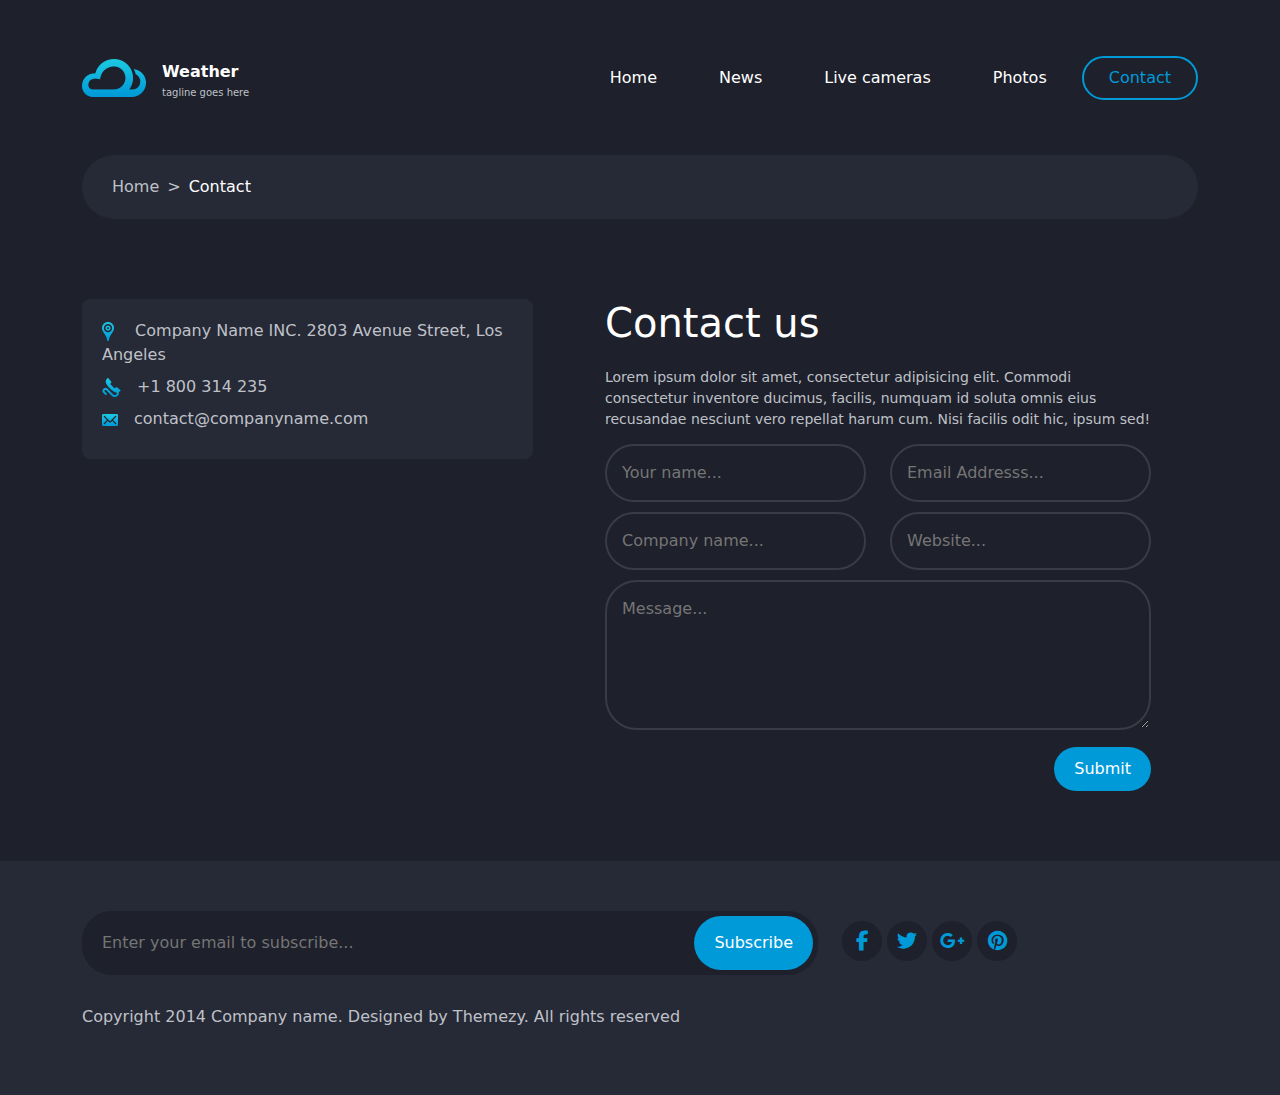
<file: assets/pages/contact.html>
<!DOCTYPE html>
<html lang="en">

<head>
    <meta charset="UTF-8">
    <meta name="viewport" content="width=device-width, initial-scale=1.0">
    <meta http-equiv="Content-Security-Policy" content="upgrade-insecure-requests">
    <link href="https://fonts.googleapis.com/css?family=Roboto:300,400,700|" rel="stylesheet" type="text/css">
    <link rel="stylesheet" href="../css/all.min.css">
    <link rel="stylesheet" href="../css/bootstrap.min.css">
    <link rel="stylesheet" href="../css/style.css">
    <link rel="stylesheet" href="../css/contact.css">
    <link rel="icon" href="../images/cloud-solid.svg">
    <title>Weather</title>
</head>

<body>
    <!-- ========== Navigation Bar ========== -->
    <nav class="navbar navbar-expand-lg">
        <div class="container">
            <div>
                <a class="navbar-brand d-flex flex-row align-items-center" href="#">
                    <img src="../images/weather-logo.png" width="64" height="38" class="logo me-3" alt="weather logo">
                    <div>
                        <span class="fw-semibold mb-2">Weather</span>
                        <p class="m-0">tagline goes here</p>
                    </div>
                </a>
            </div>
            <button class="navbar-toggler" type="button" data-bs-toggle="collapse"
                data-bs-target="#navbarSupportedContent" aria-controls="navbarSupportedContent" aria-expanded="false"
                aria-label="Toggle navigation">
                <i class="toggler-bars fa-solid fa-bars d-flex"></i>
            </button>
            <div class="collapse navbar-collapse mt-4 mt-lg-0 rounded-3" id="navbarSupportedContent">
                <ul class="navbar-nav ms-auto mb-2 mb-lg-0">
                    <li class="nav-item mb-2 py-3 py-lg-2 mb-lg-0 ms-lg-2">
                        <a class="nav-link text-center p-0" aria-current="page" href="../../index.html">Home</a>
                    </li>
                    <li class="nav-item mb-2 py-3 py-lg-2 mb-lg-0 ms-lg-2">
                        <a class="nav-link text-center p-0" href="#">News</a>
                    </li>
                    <li class="nav-item mb-2 py-3 py-lg-2 mb-lg-0 ms-lg-2">
                        <a class="nav-link text-center p-0" href="#">Live cameras</a>
                    </li>
                    <li class="nav-item mb-2 py-3 py-lg-2 mb-lg-0 ms-lg-2">
                        <a class="nav-link text-center p-0" href="#">Photos</a>
                    </li>
                    <li class="nav-item mb-2 py-3 py-lg-2 mb-lg-0 ms-lg-2">
                        <a class="nav-link text-center p-0 active" href="#">Contact</a>
                    </li>
                </ul>
            </div>
        </div>
    </nav>
    <!-- ========== End Navigation Bar ========== -->

    <!-- ========== Main Content ========== -->
    <main>
        <!-- ========== Breadcrumb ========== -->
        <div class="container">
            <nav class="breadcrumb-nav rounded-pill" style="--bs-breadcrumb-divider: '>';" aria-label="breadcrumb">
                <ol class="breadcrumb m-0">
                    <li class="breadcrumb-item"><a href="../../index.html">Home</a></li>
                    <li class="breadcrumb-item active" aria-current="page">Contact</li>
                </ol>
            </nav>
        </div>
        <!-- ========== End Breadcrumb ========== -->
        
        <div class="container">
            <div class="row">
                <!-- ========== Contact Details ========== -->
        <div class="col-lg-5">
            <div class="contact-details rounded-3">
                <div class="contact-info">
                    <address>
                        <img src="../images/icon-marker@2x.png" alt="" width="12" height="19">
                        <span>Company Name INC.
                        2803 Avenue Street, Los Angeles</span>
                    </address>
                    <div class="contact-container"><a href="#"><img src="../images/icon-phone@2x.png" alt="" width="19" height="19">+1 800 314 235</a></div>
                    <div class="contact-container"><a href="#"><img src="../images/icon-envelope@2x.png" alt="" width="16" height="12">contact@companyname.com</a></div>
                </div>
            </div>
        </div>
        <!-- ========== End Contact Details ========== -->
        
        <!-- ========== Contact Form ========== -->
        <div class="col-lg-6 ms-lg-5">
            <h2 class="section-title">Contact us</h2>
            <p>Lorem ipsum dolor sit amet, consectetur adipisicing elit. Commodi consectetur inventore ducimus, facilis, numquam id soluta omnis eius recusandae nesciunt vero repellat harum cum. Nisi facilis odit hic, ipsum sed!</p>
            <form class="contact-form">
                <div class="row">
                    <div class="col-lg-6"><input class="rounded-pill" type="text" placeholder="Your name..."></div>
                    <div class="col-lg-6"><input class="rounded-pill" type="text" placeholder="Email Addresss..."></div>
                </div>
                <div class="row">
                    <div class="col-lg-6"><input class="rounded-pill" type="text" placeholder="Company name..."></div>
                    <div class="col-lg-6"><input class="rounded-pill" type="text" placeholder="Website..."></div>
                </div>
                <textarea class="rounded-5" placeholder="Message..."></textarea>
                <div class="text-end">
                    <input type="submit" placeholder="Send message">
                </div>
            </form>
        </div>
        <!-- ========== End Contact Form ========== -->
            </div>
        </div>
    </main>
    <!-- ========== End Main Content ========== -->



    <!-- ========== Footer Section ========== -->
    <footer id="footerSection" class="footer-section">
        <div class="container">
            <div class="row">
                <div class="col-12 col-lg-8">
                    <form class="footer-section__subscribe-form">
                        <input type="text" placeholder="Enter your email to subscribe...">
                        <input type="submit" value="Subscribe">
                    </form>
                </div>
                <div class="col-12 col-lg-4">
                    <div class="social-links">
                        <a href="https://www.facebook.com"><i class="fa-brands fa-facebook-f"></i></a>
                        <a href="https://www.twitter.com"><i class="fa-brands fa-twitter"></i></a>
                        <a href="https://www.google.com"><i class="fa-brands fa-google-plus-g"></i></a>
                        <a href="https://www.pinterest.com"><i class="fa-brands fa-pinterest"></i></a>
                    </div>
                </div>
            </div>
            <p class="copyright">Copyright 2014 Company name. Designed by Themezy. All rights reserved</p>
        </div>
    </footer>
    <!-- ========== End Footer Section ========== -->
</body>

</html>
</file>
<file: assets/css/style.css>
* {
    margin: 0;
    padding: 0;
    box-sizing: border-box;
}

:root {
    --border-radius: 0.5rem;
}

html {
    font-family: 'Roboto', sans-serif;
}

/* Navigation Bar */

.navbar {
    padding: 50px 0;
    background-color: rgb(30, 32, 43);
}

.navbar-brand {
    --bs-navbar-brand-color: white;
    --bs-navbar-brand-hover-color: white;
    
    span {
        font-size: 1rem;
    }

    p {
        font-size: .625rem;
        color: rgb(191, 193, 200);
    }
}

.navbar-toggler {
    --bs-navbar-color: white;
    --bs-navbar-toggler-focus-width: 0;

    border: 2px solid transparent;
    border-radius: 22px;
    padding: 20px;
    transition: all 0.15s ease-in-out;

    .toggler-bars {
        font-size: 0.8rem;
        color: white;
        transition: inherit;
    }

    &:focus,
    &:hover {
        border: 2px solid rgb(0 154 216);

        .toggler-bars {
            color: rgb(0 154 216);
        }
    }
}

.nav-item {
    border: 2px solid transparent;
    border-radius: calc(infinity * 1px);
    padding: 3px 25px;
    cursor: pointer;
    transition: all 0.15s ease-in-out;

    .nav-link {
        --bs-nav-link-color: white;
        --bs-nav-link-hover-color: rgb(0 154 216);
    }

    &:hover,
    &:has(.nav-link.active) {
        border: 2px solid rgb(0 154 216);
    }

    &:hover .nav-link {
        --bs-nav-link-color: rgb(0 154 216);
    }
}

.navbar-nav .nav-link.active, .navbar-nav .nav-link.show {
    --bs-navbar-active-color: rgb(0 154 216);
}

/* End Navigation Bar */

/* Weather Section */

.weather-section {
    background-color: rgb(30, 32, 43);
    padding-bottom: 50px;
}

/* End Weather Section */


/* Hero */
.hero {
    padding: 100px 0;
    background-image: url(../images/banner.png);
    background-size: cover;
}

.weather-section__form {
    margin-bottom: 70px;
}

.weather-section__form__input {
    --bs-body-color: white;
    --bs-body-bg: rgb(30, 32, 43);

    border: 0;
    &:focus {
        border: 0;
        box-shadow: none;
    }

    &::placeholder {
        color: rgb(191, 193, 200);
        opacity: 0.7;
    }
}

.weather-section__form__button {
    --bs-btn-hover-bg: rgb(0 154 216);
    --bs-btn-hover-color: white;
    --bs-btn-active-color: white;
    --bs-btn-active-bg: rgb(0 154 216);
    --bs-btn-active-border-color: rgb(0 154 216);

    color: white;
    background-color: rgb(0 154 216);
    top: 5px;
    right: 5px;
    bottom: 5px;
    padding: 0 40px;
}
/* End Hero */

/* Forecasts Table */
.weather-section__forecasts-table {
    color: rgb(191, 193, 200);
    margin-top: -100px;
}

.weather-section__today-forecast {
    --bs-gutter-x: 0;
    --bs-gutter-y: 0;

    background-color: rgb(50, 53, 68);
    border-top-left-radius: var(--border-radius);
    border-bottom-left-radius: var(--border-radius);
    position: relative;

    .weather-section__date-container {
        border-top-left-radius: inherit;
        background-color: rgb(45, 48, 61);
    }

    .weather-section__forecast-content {
        border-bottom-left-radius: inherit;
        padding: 30px 20px;
    }

    .location {
        font-size: 1.2rem;
    }

    .degree .number {
        font-size: 6rem;
        color: white;
    }

    .degree .custom {
        color: rgb(0 154 216);
    }

    .other i {
        font-size: 1.25rem;
    }
}

.loader {
    width: 48px;
    height: 48px;
    border: 5px solid #FFF;
    border-bottom-color: #FF3D00;
    border-radius: 50%;
    display: inline-block;
    position: absolute;
    inset: 0;
    margin: auto;
    animation: rotation 1s linear infinite;
    }

    @keyframes rotation {
    0% {
        transform: rotate(0deg);
    }
    100% {
        transform: rotate(360deg);
    }
} 

.load-placeholder {
    content: '';
    position: absolute;
    inset: 0;
    display: inline-block;
    background-color: rgb(50, 53, 68);
    padding: 40px;
    z-index: 3;
}

.weather-section__tomorrow-forecast {
    --bs-gutter-x: 0;
    --bs-gutter-y: 0;

    background-color: rgb(38, 41, 54);
    position: relative;

    .weather-section__date-container {
        background-color: rgb(34, 37, 48);
    }

    .weather-section__forecast-content {
        padding: 50px 20px 10px;

        .custom {
            color: rgb(0 154 216);
        }
    }
}

.weather-section__day-after-tomorrow-forecast {
    --bs-gutter-x: 0;
    --bs-gutter-y: 0;
    
    background-color: rgb(50, 53, 68);
    border-top-right-radius: var(--border-radius);
    border-bottom-right-radius: var(--border-radius);
    position: relative;

    .weather-section__date-container {
        border-top-right-radius: inherit;
        background-color: rgb(45, 48, 61);
    }

    .weather-section__forecast-content {
        border-bottom-right-radius: inherit;
        padding: 50px 20px 10px;

        .custom {
            color: rgb(0 154 216);
        }
    }
}

.weather-section__date-container {
    padding: 10px;
}

/* End Forecasts Table */

/* Footer Section */

.footer-section {
    background: rgb(38, 41, 54);
    padding: 50px 0;
}

.footer-section__subscribe-form {
    position: relative;
    margin-bottom: 30px;
}

.footer-section__subscribe-form input[type="text"] {
    padding: 20px 100px 20px 20px;
    background: #1e202b;
    width: 100%;
    color: white;
    outline: none;
    border: none;
    border-radius: 30px;
}

.footer-section__subscribe-form input[type="submit"] {
    position: absolute;
    right: 5px;
    top: 5px;
    bottom: 5px;
    border: none;
    background: #009ad8;
    padding: 10px 20px;
    border-radius: 30px;
    color: white;
}

.footer-section .social-links {
    padding-top: 10px;
}

.footer-section .social-links a {
    width: 40px;
    height: 40px;
    display: inline-block;
    border-radius: 50%;
    background: #1e202b;
    color: #009ad8;
    text-align: center;
    -webkit-transition: 0.3s ease;
    transition: 0.3s ease;
    font-size: 20px;
    line-height: 2;

    &:hover {
        background-color: #009ad8;
        color: white;
    }
}

.copyright {
    color: rgb(191, 193, 200)
}

/* End Footer Section */

@media (max-width: 991px) {
    .navbar-collapse {
        background-color: rgb(38, 41, 54);
    }

    .nav-item {
        border: 2px solid transparent;
        border-radius: 0;
        border-bottom: 1px solid rgba(255, 255, 255, 0.1);
        
        &:hover,
        &:has(.nav-link.active) {
            border: 2px solid transparent;
            border-bottom: 1px solid rgba(255, 255, 255, 0.1);
        }

        &:last-child {
            border-bottom: 1px solid transparent !important;
        }
    }

    .weather-section__today-forecast {
        border-top-left-radius: var(--border-radius);
        border-top-right-radius: var(--border-radius);
        border-bottom-left-radius: 0;

        .weather-section__date-container {
            border-top-left-radius: inherit;
            border-top-right-radius: inherit;
        }
    
        .weather-section__forecast-content {
            border-bottom-left-radius: 0;
        }
    }

    .weather-section__day-after-tomorrow-forecast {
        border-bottom-left-radius: var(--border-radius);
        border-bottom-right-radius: var(--border-radius);
    
        .weather-section__date-container {
            border-top-right-radius: 0;
        }
    
        .weather-section__forecast-content {
            border-bottom-left-radius: inherit;
            border-bottom-right-radius: inherit;
        }
    }
}
</file>
<file: assets/css/contact.css>
* {
    margin: 0;
    padding: 0;
    box-sizing: border-box;
}

html {
    font-family: 'Roboto', sans-serif;
}

main {
    background-color: rgb(30, 32, 43);
    padding-bottom: 70px;
}

/* Breadcrumb */
.breadcrumb-nav {
    background-color: rgb(38, 41, 54);
    padding: 20px 30px;
    margin-bottom: 80px;
}

.breadcrumb-item {
    a {
        color: rgb(191, 193, 200);
        text-decoration: none;

        &:hover {
            text-decoration: underline;
        }
    }
}

.breadcrumb-item.active {
    color: white;
}

.breadcrumb-item+.breadcrumb-item::before {
    --bs-breadcrumb-divider-color: rgb(191, 193, 200);
}
/* End Breadcrumb */

/* Contact Details */
.contact-details {
    background-color: rgb(38, 41, 54);
    padding: 20px;

    a,
    span {
        color: rgb(191, 193, 200);
        text-decoration: none;
    }

    img {
        margin-right: 1rem;
    }

    address,
    .contact-container {
        margin-bottom: 0.5rem;
    }
}
/* End Contact Detials */


/* Contact Form */
.section-title {
    font-size: 2.5rem;
    font-weight: 300;
    color: white;
    margin-bottom: 20px;
}

.section-title + p {
    color: rgb(191, 193, 200);
    font-size: .875rem;
    margin-bottom: 14px;
}

.contact-form input:not([type="submit"]),
.contact-form textarea {
    width: 100%;
    padding: 15px;
    margin-bottom: 10px;
    color: white;
    border: 2px solid #393c48;
    background: transparent;

    &:hover,
    &:focus {
        border-color: rgb(0, 154, 216);
        outline: 0;
    }
}

.contact-form textarea {
    min-height: 150px;
}

.contact-form input[type="submit"] {
    border: none;
    background: rgb(0, 154, 216);
    padding: 10px 20px;
    border-radius: 30px;
    color: white;
}

/* End Contact Form */
</file>
